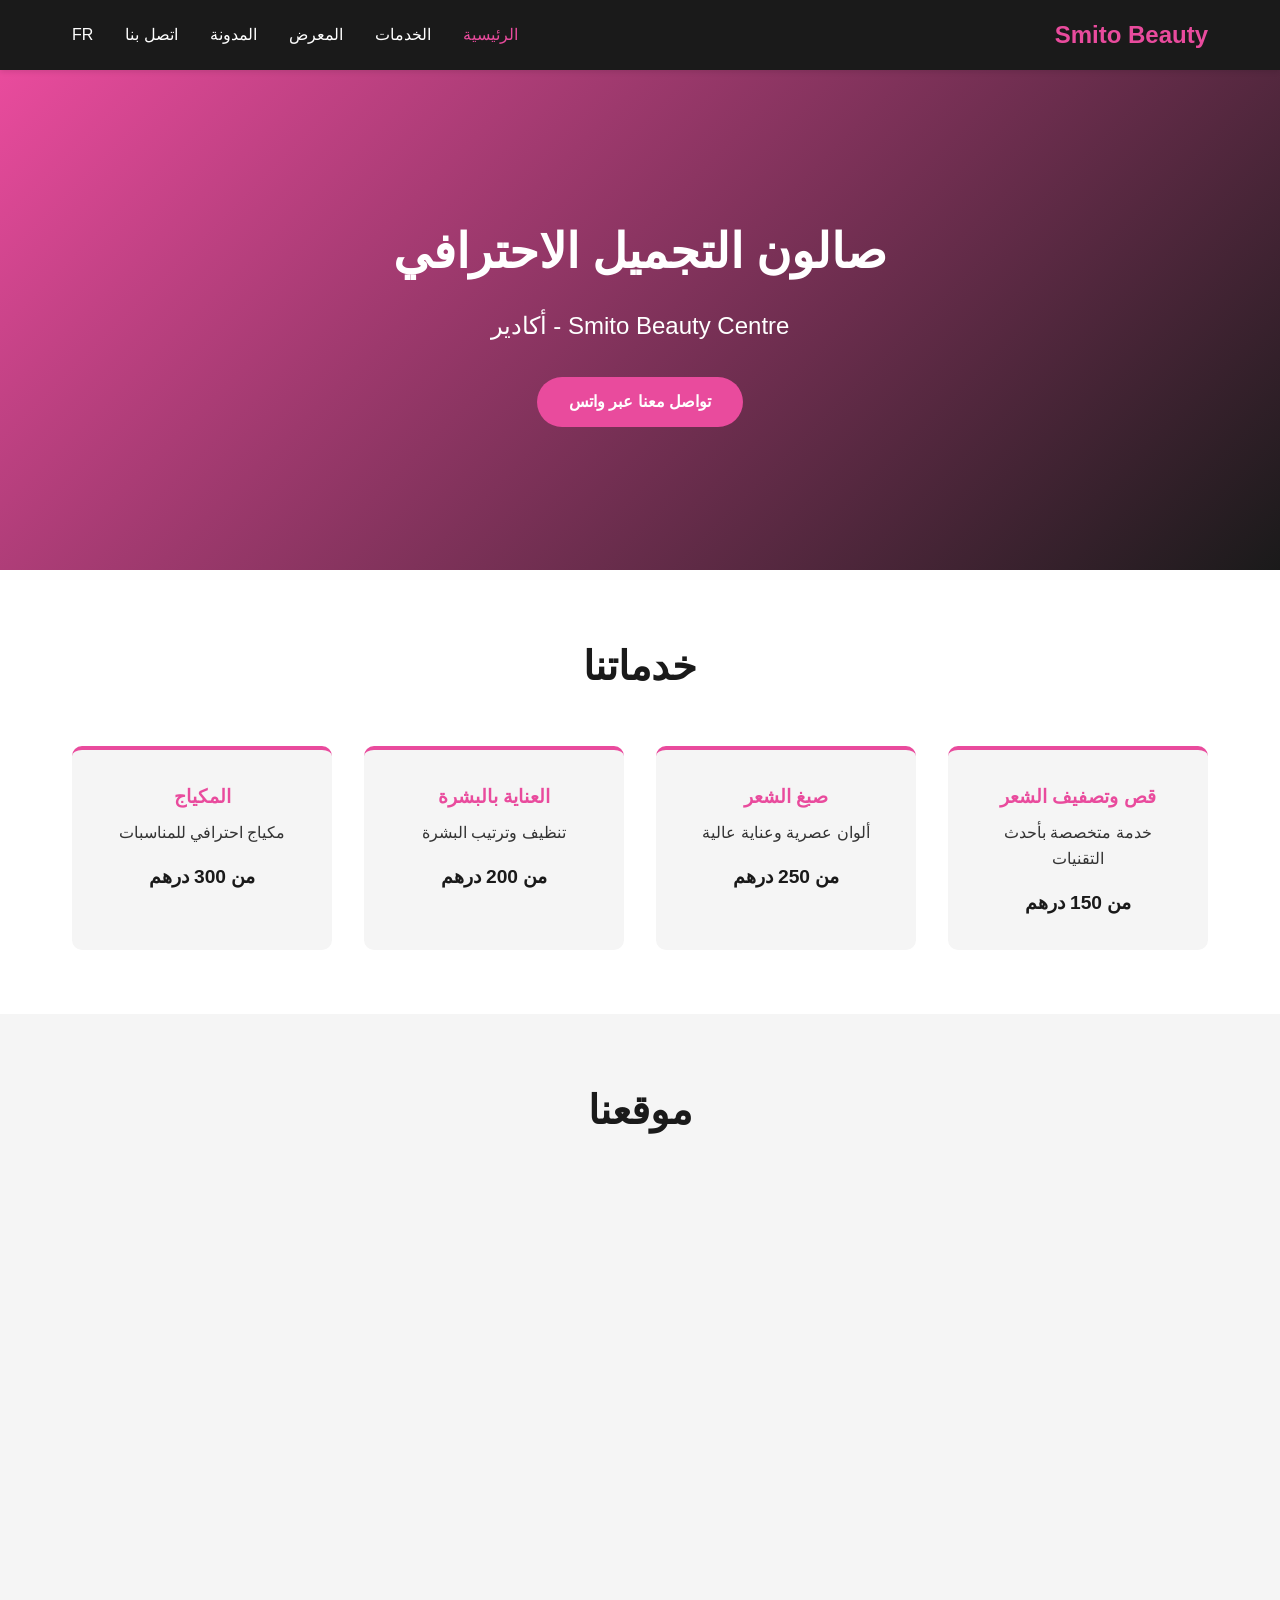
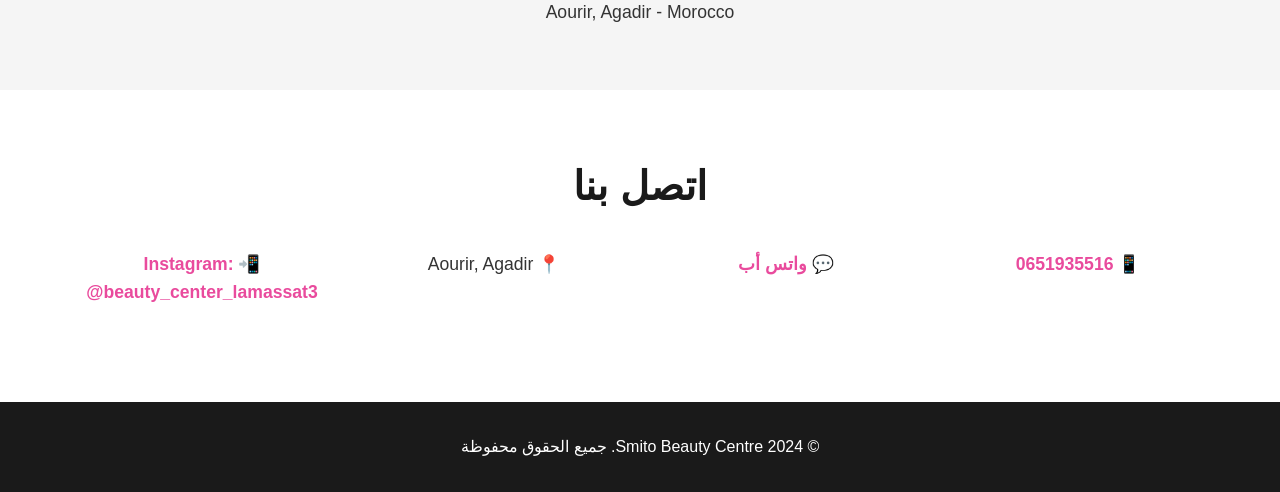
<file: index.html>
<!DOCTYPE html>
<html lang="ar" dir="rtl">
<head>
    <meta charset="UTF-8">
    <meta name="viewport" content="width=device-width, initial-scale=1.0">
    <title>Smito Beauty Centre - صالون التجميل</title>
    <link rel="stylesheet" href="css/style.css">
    <meta name="description" content="صالون تجميل احترافي في اكادير - Smito Beauty Centre">
    <meta name="keywords" content="صالون تجميل، اكادير، حلاقة، تصفيف شعر">
</head>
<body>
    <!-- Navigation -->
    <nav class="navbar">
        <div class="nav-container">
            <div class="logo">Smito Beauty</div>
            <ul class="nav-links">
                <li><a href="#home" class="active">الرئيسية</a></li>
                <li><a href="#services">الخدمات</a></li>
                <li><a href="gallery.html">المعرض</a></li>
                <li><a href="blog.html">المدونة</a></li>
                <li><a href="#contact">اتصل بنا</a></li>
                <li><a href="#" class="lang-toggle">FR</a></li>
            </ul>
        </div>
    </nav>

    <!-- Hero Section -->
    <section id="home" class="hero">
        <div class="hero-content">
            <h1>صالون التجميل الاحترافي</h1>
            <p>Smito Beauty Centre - أكادير</p>
            <a href="https://wa.me/212651935516" class="btn btn-primary">تواصل معنا عبر واتس</a>
        </div>
    </section>

    <!-- Services Section -->
    <section id="services" class="services">
        <h2>خدماتنا</h2>
        <div class="services-grid">
            <div class="service-card">
                <h3>قص وتصفيف الشعر</h3>
                <p>خدمة متخصصة بأحدث التقنيات</p>
                <span class="price">من 150 درهم</span>
            </div>
            <div class="service-card">
                <h3>صبغ الشعر</h3>
                <p>ألوان عصرية وعناية عالية</p>
                <span class="price">من 250 درهم</span>
            </div>
            <div class="service-card">
                <h3>العناية بالبشرة</h3>
                <p>تنظيف وترتيب البشرة</p>
                <span class="price">من 200 درهم</span>
            </div>
            <div class="service-card">
                <h3>المكياج</h3>
                <p>مكياج احترافي للمناسبات</p>
                <span class="price">من 300 درهم</span>
            </div>
        </div>
    </section>

    <!-- Location Section -->
    <section id="location" class="location">
        <h2>موقعنا</h2>
        <div class="location-container">
            <iframe src="https://www.google.com/maps/embed?pb=!1m18!1m12!1m3!1d3389.5!2d-9.5!3d30.5!2m3!1f0!2f0!3f0!3m2!1i1024!2i768!4f13.1" width="100%" height="400" style="border:0;" allowfullscreen="" loading="lazy"></iframe>
        </div>
        <p class="location-text">Aourir, Agadir - Morocco</p>
    </section>

    <!-- Contact Section -->
    <section id="contact" class="contact">
        <h2>اتصل بنا</h2>
        <div class="contact-info">
            <p>📱 <a href="tel:0651935516">0651935516</a></p>
            <p>💬 <a href="https://wa.me/212651935516">واتس أب</a></p>
            <p>📍 Aourir, Agadir</p>
            <p>📲 <a href="https://instagram.com/beauty_center_lamassat3">Instagram: @beauty_center_lamassat3</a></p>
        </div>
    </section>

    <!-- Footer -->
    <footer class="footer">
        <p>&copy; 2024 Smito Beauty Centre. جميع الحقوق محفوظة</p>
    </footer>

    <script src="js/script.js"></script>
</body>
</html>
</file>
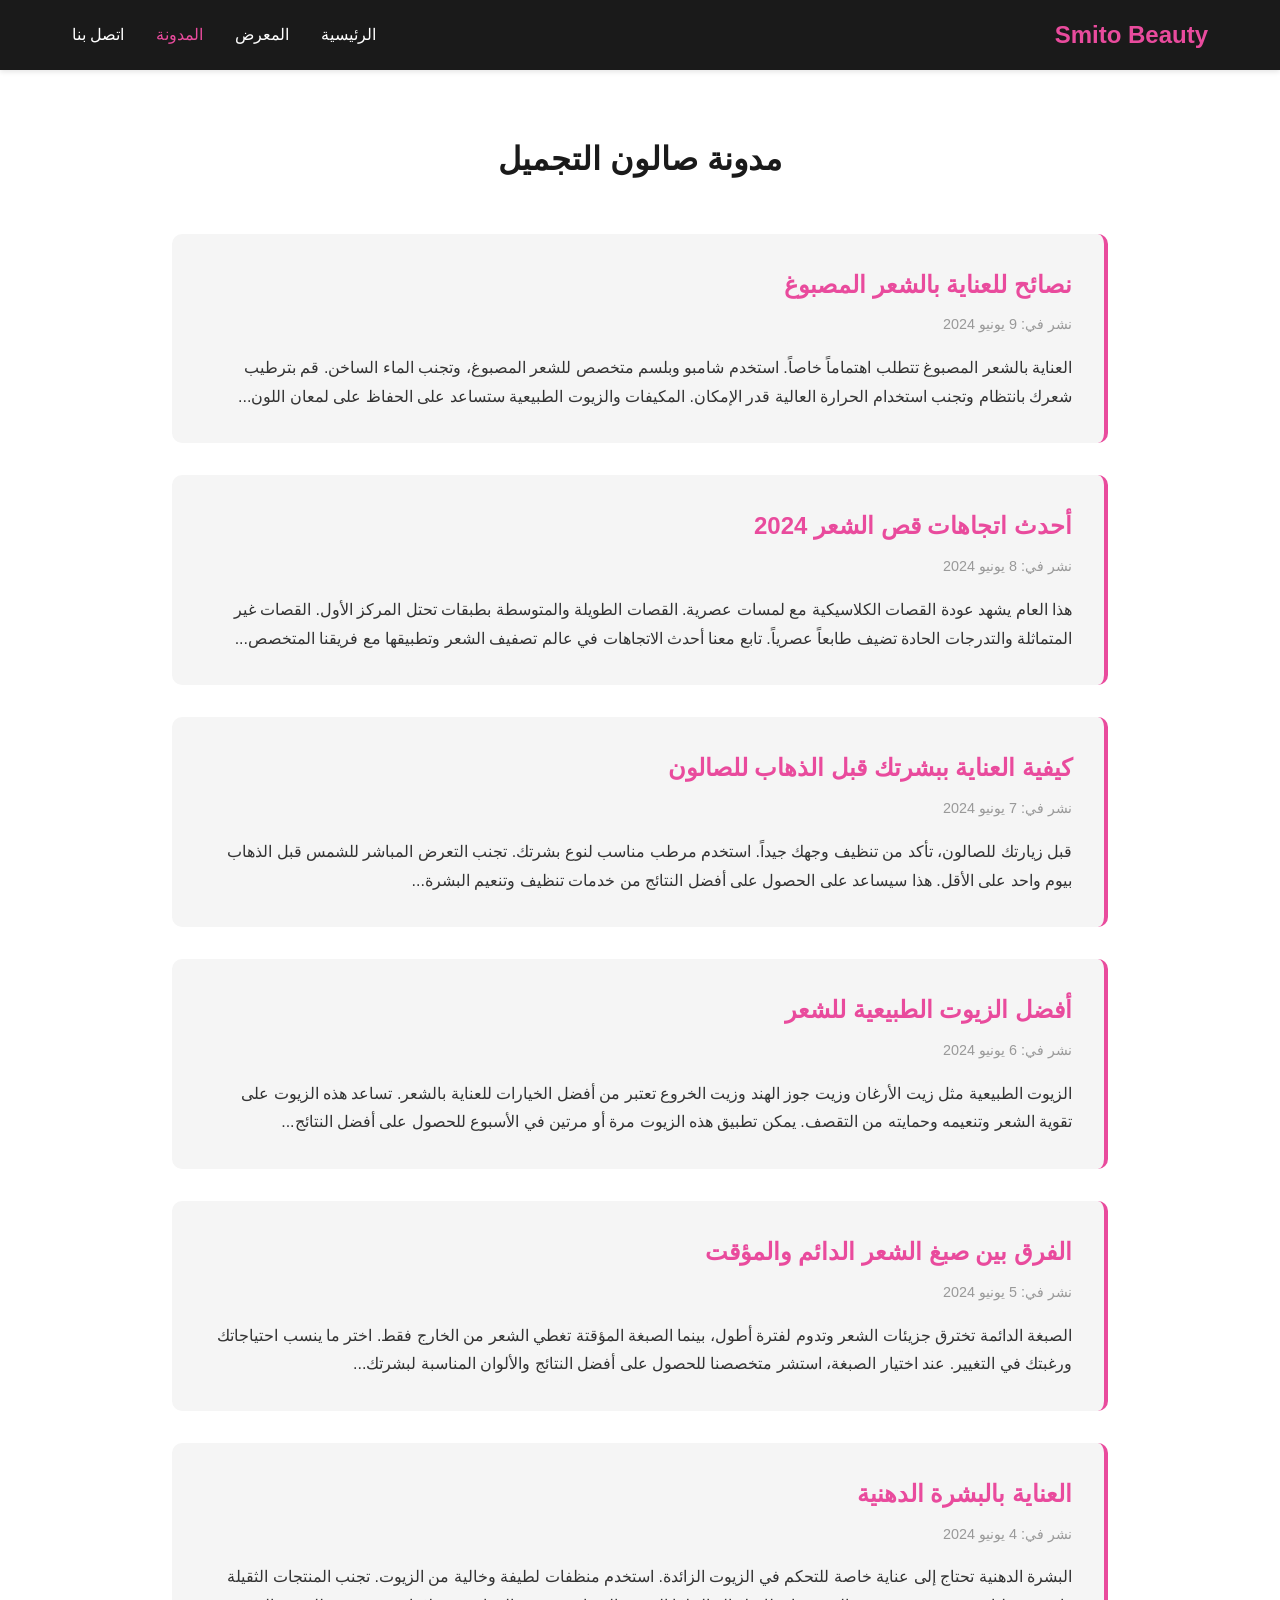
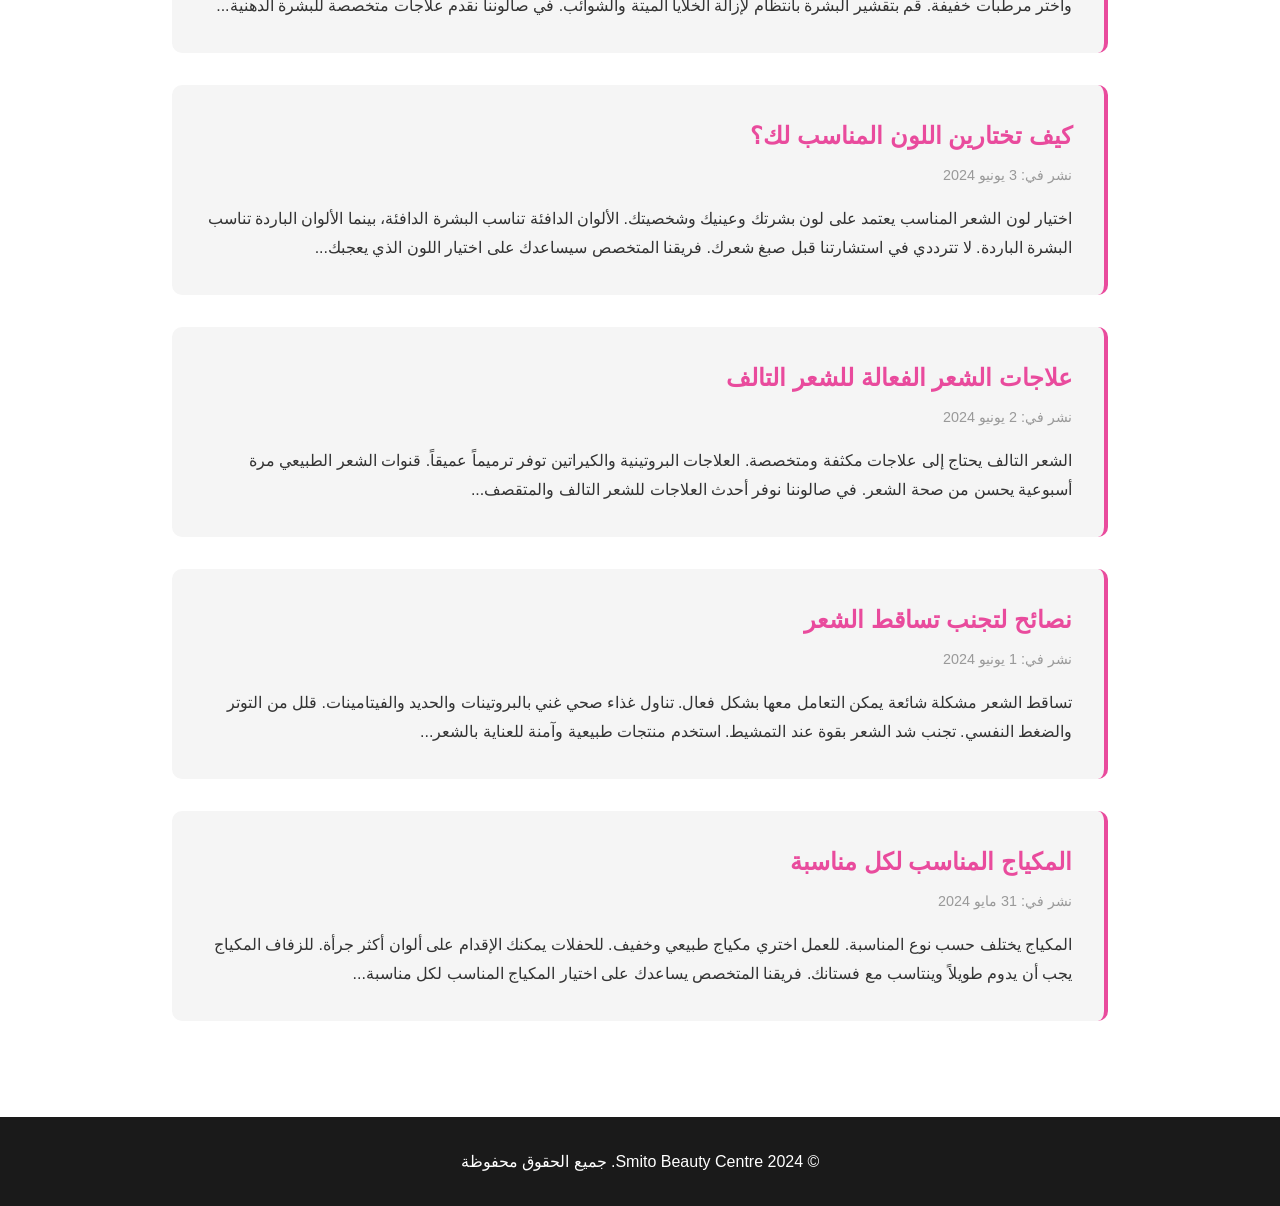
<file: blog.html>
<!DOCTYPE html>
<html lang="ar" dir="rtl">
<head>
    <meta charset="UTF-8">
    <meta name="viewport" content="width=device-width, initial-scale=1.0">
    <title>المدونة - Smito Beauty Centre</title>
    <link rel="stylesheet" href="css/style.css">
    <style>
        .blog {
            max-width: 1000px;
            margin: 0 auto;
            padding: 4rem 2rem;
        }
        .blog h1 {
            text-align: center;
            margin-bottom: 3rem;
            color: var(--dark-black);
        }
        .blog-post {
            background: var(--light-gray);
            padding: 2rem;
            margin-bottom: 2rem;
            border-radius: 10px;
            border-right: 4px solid var(--primary-pink);
        }
        .blog-post h2 {
            color: var(--primary-pink);
            margin-bottom: 0.5rem;
        }
        .blog-date {
            color: #999;
            font-size: 0.9rem;
            margin-bottom: 1rem;
        }
        .blog-post p {
            line-height: 1.8;
        }
    </style>
</head>
<body>
    <nav class="navbar">
        <div class="nav-container">
            <div class="logo">Smito Beauty</div>
            <ul class="nav-links">
                <li><a href="index.html">الرئيسية</a></li>
                <li><a href="gallery.html">المعرض</a></li>
                <li><a href="blog.html" class="active">المدونة</a></li>
                <li><a href="index.html#contact">اتصل بنا</a></li>
            </ul>
        </div>
    </nav>

    <div class="blog">
        <h1>مدونة صالون التجميل</h1>
        
        <article class="blog-post">
            <h2>نصائح للعناية بالشعر المصبوغ</h2>
            <p class="blog-date">نشر في: 9 يونيو 2024</p>
            <p>العناية بالشعر المصبوغ تتطلب اهتماماً خاصاً. استخدم شامبو وبلسم متخصص للشعر المصبوغ، وتجنب الماء الساخن. قم بترطيب شعرك بانتظام وتجنب استخدام الحرارة العالية قدر الإمكان. المكيفات والزيوت الطبيعية ستساعد على الحفاظ على لمعان اللون...</p>
        </article>

        <article class="blog-post">
            <h2>أحدث اتجاهات قص الشعر 2024</h2>
            <p class="blog-date">نشر في: 8 يونيو 2024</p>
            <p>هذا العام يشهد عودة القصات الكلاسيكية مع لمسات عصرية. القصات الطويلة والمتوسطة بطبقات تحتل المركز الأول. القصات غير المتماثلة والتدرجات الحادة تضيف طابعاً عصرياً. تابع معنا أحدث الاتجاهات في عالم تصفيف الشعر وتطبيقها مع فريقنا المتخصص...</p>
        </article>

        <article class="blog-post">
            <h2>كيفية العناية ببشرتك قبل الذهاب للصالون</h2>
            <p class="blog-date">نشر في: 7 يونيو 2024</p>
            <p>قبل زيارتك للصالون، تأكد من تنظيف وجهك جيداً. استخدم مرطب مناسب لنوع بشرتك. تجنب التعرض المباشر للشمس قبل الذهاب بيوم واحد على الأقل. هذا سيساعد على الحصول على أفضل النتائج من خدمات تنظيف وتنعيم البشرة...</p>
        </article>

        <article class="blog-post">
            <h2>أفضل الزيوت الطبيعية للشعر</h2>
            <p class="blog-date">نشر في: 6 يونيو 2024</p>
            <p>الزيوت الطبيعية مثل زيت الأرغان وزيت جوز الهند وزيت الخروع تعتبر من أفضل الخيارات للعناية بالشعر. تساعد هذه الزيوت على تقوية الشعر وتنعيمه وحمايته من التقصف. يمكن تطبيق هذه الزيوت مرة أو مرتين في الأسبوع للحصول على أفضل النتائج...</p>
        </article>

        <article class="blog-post">
            <h2>الفرق بين صبغ الشعر الدائم والمؤقت</h2>
            <p class="blog-date">نشر في: 5 يونيو 2024</p>
            <p>الصبغة الدائمة تخترق جزيئات الشعر وتدوم لفترة أطول، بينما الصبغة المؤقتة تغطي الشعر من الخارج فقط. اختر ما ينسب احتياجاتك ورغبتك في التغيير. عند اختيار الصبغة، استشر متخصصنا للحصول على أفضل النتائج والألوان المناسبة لبشرتك...</p>
        </article>

        <article class="blog-post">
            <h2>العناية بالبشرة الدهنية</h2>
            <p class="blog-date">نشر في: 4 يونيو 2024</p>
            <p>البشرة الدهنية تحتاج إلى عناية خاصة للتحكم في الزيوت الزائدة. استخدم منظفات لطيفة وخالية من الزيوت. تجنب المنتجات الثقيلة واختر مرطبات خفيفة. قم بتقشير البشرة بانتظام لإزالة الخلايا الميتة والشوائب. في صالوننا نقدم علاجات متخصصة للبشرة الدهنية...</p>
        </article>

        <article class="blog-post">
            <h2>كيف تختارين اللون المناسب لك؟</h2>
            <p class="blog-date">نشر في: 3 يونيو 2024</p>
            <p>اختيار لون الشعر المناسب يعتمد على لون بشرتك وعينيك وشخصيتك. الألوان الدافئة تناسب البشرة الدافئة، بينما الألوان الباردة تناسب البشرة الباردة. لا تترددي في استشارتنا قبل صبغ شعرك. فريقنا المتخصص سيساعدك على اختيار اللون الذي يعجبك...</p>
        </article>

        <article class="blog-post">
            <h2>علاجات الشعر الفعالة للشعر التالف</h2>
            <p class="blog-date">نشر في: 2 يونيو 2024</p>
            <p>الشعر التالف يحتاج إلى علاجات مكثفة ومتخصصة. العلاجات البروتينية والكيراتين توفر ترميماً عميقاً. قنوات الشعر الطبيعي مرة أسبوعية يحسن من صحة الشعر. في صالوننا نوفر أحدث العلاجات للشعر التالف والمتقصف...</p>
        </article>

        <article class="blog-post">
            <h2>نصائح لتجنب تساقط الشعر</h2>
            <p class="blog-date">نشر في: 1 يونيو 2024</p>
            <p>تساقط الشعر مشكلة شائعة يمكن التعامل معها بشكل فعال. تناول غذاء صحي غني بالبروتينات والحديد والفيتامينات. قلل من التوتر والضغط النفسي. تجنب شد الشعر بقوة عند التمشيط. استخدم منتجات طبيعية وآمنة للعناية بالشعر...</p>
        </article>

        <article class="blog-post">
            <h2>المكياج المناسب لكل مناسبة</h2>
            <p class="blog-date">نشر في: 31 مايو 2024</p>
            <p>المكياج يختلف حسب نوع المناسبة. للعمل اختري مكياج طبيعي وخفيف. للحفلات يمكنك الإقدام على ألوان أكثر جرأة. للزفاف المكياج يجب أن يدوم طويلاً وينتاسب مع فستانك. فريقنا المتخصص يساعدك على اختيار المكياج المناسب لكل مناسبة...</p>
        </article>
    </div>

    <footer class="footer">
        <p>&copy; 2024 Smito Beauty Centre. جميع الحقوق محفوظة</p>
    </footer>

    <script src="js/script.js"></script>
</body>
</html>
</file>
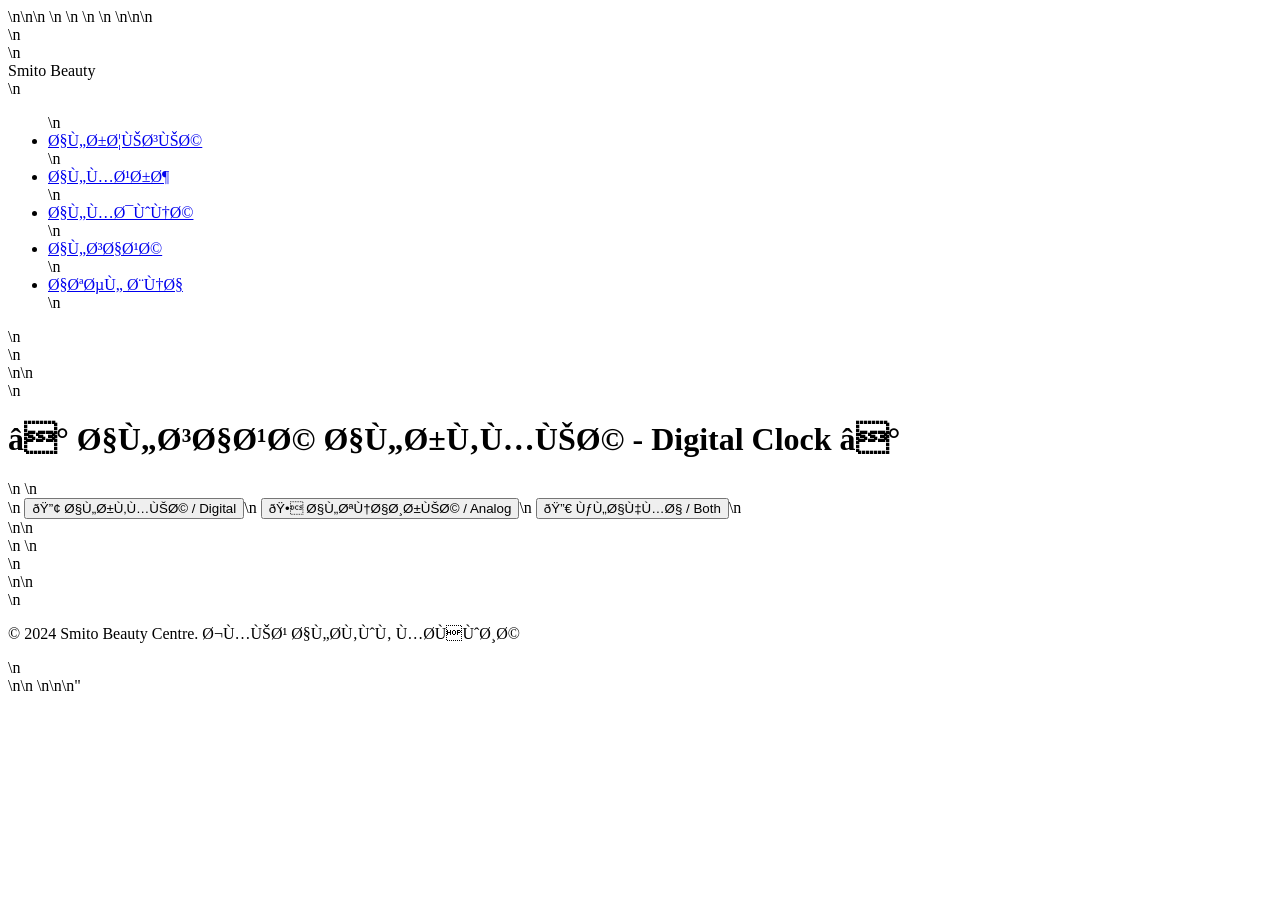
<file: clock.html>
<!DOCTYPE html>\n<html lang=\"ar\" dir=\"rtl\">\n<head>\n    <meta charset=\"UTF-8\">\n    <meta name=\"viewport\" content=\"width=device-width, initial-scale=1.0\">\n    <title>الساعة الرقمية - Digital Clock</title>\n    <link rel=\"stylesheet\" href=\"css/style.css\">\n    <style>\n        .clock-container {\n            max-width: 1200px;\n            margin: 0 auto;\n            padding: 4rem 2rem;\n        }\n\n        .clock-container h1 {\n            text-align: center;\n            margin-bottom: 3rem;\n            color: var(--dark-black);\n            font-size: 2.5rem;\n        }\n\n        .clocks-grid {\n            display: grid;\n            grid-template-columns: repeat(auto-fit, minmax(300px, 1fr));\n            gap: 2rem;\n            margin-bottom: 3rem;\n        }\n\n        .clock-card {\n            background: linear-gradient(135deg, var(--primary-pink) 0%, var(--dark-black) 100%);\n            padding: 2rem;\n            border-radius: 15px;\n            text-align: center;\n            box-shadow: 0 10px 30px rgba(233, 75, 157, 0.3);\n            transition: transform 0.3s, box-shadow 0.3s;\n        }\n\n        .clock-card:hover {\n            transform: translateY(-10px);\n            box-shadow: 0 15px 40px rgba(233, 75, 157, 0.5);\n        }\n\n        .clock-card h2 {\n            color: white;\n            margin-bottom: 1rem;\n            font-size: 1.5rem;\n        }\n\n        .timezone-name {\n            color: rgba(255, 255, 255, 0.8);\n            font-size: 0.9rem;\n            margin-bottom: 1rem;\n        }\n\n        .digital-time {\n            font-size: 3rem;\n            font-weight: bold;\n            color: white;\n            font-family: 'Courier New', monospace;\n            letter-spacing: 2px;\n            margin-bottom: 0.5rem;\n            text-shadow: 0 0 10px rgba(255, 255, 255, 0.5);\n        }\n\n        .date-info {\n            color: rgba(255, 255, 255, 0.9);\n            font-size: 1rem;\n            margin-top: 1rem;\n        }\n\n        .analog-clock {\n            width: 200px;\n            height: 200px;\n            margin: 0 auto 1rem;\n            background: white;\n            border-radius: 50%;\n            box-shadow: inset 0 0 10px rgba(0, 0, 0, 0.1);\n            position: relative;\n            border: 5px solid rgba(255, 255, 255, 0.3);\n        }\n\n        .analog-clock::after {\n            content: '';\n            position: absolute;\n            width: 15px;\n            height: 15px;\n            background: #1A1A1A;\n            border-radius: 50%;\n            top: 50%;\n            left: 50%;\n            transform: translate(-50%, -50%);\n            z-index: 10;\n        }\n\n        .hand {\n            position: absolute;\n            bottom: 50%;\n            left: 50%;\n            transform-origin: bottom center;\n            background: #1A1A1A;\n            border-radius: 10px;\n        }\n\n        .hour-hand {\n            width: 6px;\n            height: 60px;\n            margin-left: -3px;\n        }\n\n        .minute-hand {\n            width: 4px;\n            height: 80px;\n            margin-left: -2px;\n        }\n\n        .second-hand {\n            width: 2px;\n            height: 90px;\n            margin-left: -1px;\n            background: #E94B9D;\n        }\n\n        .clock-numbers {\n            position: absolute;\n            width: 100%;\n            height: 100%;\n            text-align: center;\n            font-size: 14px;\n            font-weight: bold;\n            color: #333;\n        }\n\n        .clock-number {\n            position: absolute;\n            width: 100%;\n            height: 100%;\n            text-align: center;\n            display: flex;\n            align-items: center;\n            justify-content: center;\n        }\n\n        .toggle-section {\n            text-align: center;\n            margin-bottom: 2rem;\n        }\n\n        .toggle-btn {\n            padding: 0.75rem 2rem;\n            background: var(--primary-pink);\n            color: white;\n            border: none;\n            border-radius: 50px;\n            font-size: 1rem;\n            font-weight: bold;\n            cursor: pointer;\n            transition: all 0.3s;\n            margin: 0.5rem;\n        }\n\n        .toggle-btn:hover {\n            background: #d63a8a;\n            transform: scale(1.05);\n        }\n\n        .toggle-btn.active {\n            background: var(--dark-black);\n        }\n\n        @media (max-width: 768px) {\n            .digital-time {\n                font-size: 2rem;\n            }\n\n            .analog-clock {\n                width: 150px;\n                height: 150px;\n            }\n\n            .clock-container h1 {\n                font-size: 1.5rem;\n            }\n        }\n    </style>\n</head>\n<body>\n    <nav class=\"navbar\">\n        <div class=\"nav-container\">\n            <div class=\"logo\">Smito Beauty</div>\n            <ul class=\"nav-links\">\n                <li><a href=\"index.html\">الرئيسية</a></li>\n                <li><a href=\"gallery.html\">المعرض</a></li>\n                <li><a href=\"blog.html\">المدونة</a></li>\n                <li><a href=\"clock.html\" class=\"active\">الساعة</a></li>\n                <li><a href=\"index.html#contact\">اتصل بنا</a></li>\n            </ul>\n        </div>\n    </nav>\n\n    <div class=\"clock-container\">\n        <h1>⏰ الساعة الرقمية - Digital Clock ⏰</h1>\n        \n        <div class=\"toggle-section\">\n            <button class=\"toggle-btn active\" onclick=\"toggleViewMode('digital')\">🔢 الرقمية / Digital</button>\n            <button class=\"toggle-btn\" onclick=\"toggleViewMode('analog')\">🕐 التناظرية / Analog</button>\n            <button class=\"toggle-btn\" onclick=\"toggleViewMode('both')\">🔀 كلاهما / Both</button>\n        </div>\n\n        <div id=\"clocks-container\" class=\"clocks-grid\">\n            <!-- Clocks will be generated here by JavaScript -->\n        </div>\n    </div>\n\n    <footer class=\"footer\">\n        <p>&copy; 2024 Smito Beauty Centre. جميع الحقوق محفوظة</p>\n    </footer>\n\n    <script>\n        const timezones = [\n            { name: 'المغرب', label: 'Morocco (GMT)', offset: 'Africa/Casablanca' },\n            { name: 'مصر', label: 'Egypt (EET)', offset: 'Africa/Cairo' },\n            { name: 'السعودية', label: 'Saudi Arabia (AST)', offset: 'Asia/Riyadh' },\n            { name: 'الإمارات', label: 'UAE (GST)', offset: 'Asia/Dubai' },\n            { name: 'لندن', label: 'London (GMT/BST)', offset: 'Europe/London' },\n            { name: 'فرنسا', label: 'France (CET/CEST)', offset: 'Europe/Paris' },\n            { name: 'نيويورك', label: 'New York (EST/EDT)', offset: 'America/New_York' },\n            { name: 'لوس أنجلوس', label: 'Los Angeles (PST/PDT)', offset: 'America/Los_Angeles' },\n            { name: 'دبي', label: 'Dubai (GST)', offset: 'Asia/Dubai' },\n            { name: 'طوكيو', label: 'Tokyo (JST)', offset: 'Asia/Tokyo' },\n            { name: 'سيدني', label: 'Sydney (AEDT)', offset: 'Australia/Sydney' },\n            { name: 'ديبي', label: 'Delhi (IST)', offset: 'Asia/Kolkata' }\n        ];\n\n        let viewMode = 'digital';\n\n        function formatTime(date) {\n            const hours = String(date.getHours()).padStart(2, '0');\n            const minutes = String(date.getMinutes()).padStart(2, '0');\n            const seconds = String(date.getSeconds()).padStart(2, '0');\n            return `${hours}:${minutes}:${seconds}`;\n        }\n\n        function formatDate(date) {\n            const day = String(date.getDate()).padStart(2, '0');\n            const month = String(date.getMonth() + 1).padStart(2, '0');\n            const year = date.getFullYear();\n            return `${day}/${month}/${year}`;\n        }\n\n        function updateClocks() {\n            timezones.forEach((tz, index) => {\n                const date = new Date(new Date().toLocaleString('en-US', { timeZone: tz.offset }));\n                const timeString = formatTime(date);\n                const dateString = formatDate(date);\n\n                // Update digital time\n                const digitalElement = document.getElementById(`time-${index}`);\n                if (digitalElement) {\n                    digitalElement.textContent = timeString;\n                }\n\n                // Update date\n                const dateElement = document.getElementById(`date-${index}`);\n                if (dateElement) {\n                    dateElement.textContent = dateString;\n                }\n\n                // Update analog clock\n                updateAnalogClock(index, date);\n            });\n        }\n\n        function updateAnalogClock(index, date) {\n            const hours = date.getHours() % 12;\n            const minutes = date.getMinutes();\n            const seconds = date.getSeconds();\n\n            const hourHand = document.getElementById(`hour-${index}`);\n            const minuteHand = document.getElementById(`minute-${index}`);\n            const secondHand = document.getElementById(`second-${index}`);\n\n            if (hourHand) {\n                const hourDegrees = (hours * 30) + (minutes * 0.5);\n                hourHand.style.transform = `rotate(${hourDegrees}deg)`;\n            }\n\n            if (minuteHand) {\n                const minuteDegrees = (minutes * 6) + (seconds * 0.1);\n                minuteHand.style.transform = `rotate(${minuteDegrees}deg)`;\n            }\n\n            if (secondHand) {\n                const secondDegrees = seconds * 6;\n                secondHand.style.transform = `rotate(${secondDegrees}deg)`;\n            }\n        }\n\n        function createClockCard(tz, index) {\n            let content = `\n                <div class=\"clock-card\">\n                    <h2>${tz.name}</h2>\n                    <p class=\"timezone-name\">${tz.label}</p>\n            `;\n\n            if (viewMode === 'analog' || viewMode === 'both') {\n                content += `\n                    <div class=\"analog-clock\">\n                        <div class=\"hand hour-hand\" id=\"hour-${index}\"></div>\n                        <div class=\"hand minute-hand\" id=\"minute-${index}\"></div>\n                        <div class=\"hand second-hand\" id=\"second-${index}\"></div>\n                        <div class=\"clock-numbers\">\n                            <div class=\"clock-number\" style=\"top: 5%; left: 50%;\">12</div>\n                            <div class=\"clock-number\" style=\"top: 20%; right: 8%;\">3</div>\n                            <div class=\"clock-number\" style=\"bottom: 5%; left: 50%;\">6</div>\n                            <div class=\"clock-number\" style=\"top: 20%; left: 8%;\">9</div>\n                        </div>\n                    </div>\n                `;\n            }\n\n            if (viewMode === 'digital' || viewMode === 'both') {\n                content += `<div class=\"digital-time\" id=\"time-${index}\">00:00:00</div>`;\n            }\n\n            content += `\n                    <div class=\"date-info\" id=\"date-${index}\">00/00/0000</div>\n                </div>\n            `;\n\n            return content;\n        }\n\n        function renderClocks() {\n            const container = document.getElementById('clocks-container');\n            container.innerHTML = timezones.map((tz, index) => createClockCard(tz, index)).join('');\n            updateClocks();\n        }\n\n        function toggleViewMode(mode) {\n            viewMode = mode;\n            renderClocks();\n            \n            // Update button states\n            document.querySelectorAll('.toggle-btn').forEach(btn => {\n                btn.classList.remove('active');\n            });\n            event.target.classList.add('active');\n        }\n\n        // Initial render\n        renderClocks();\n\n        // Update every second\n        setInterval(updateClocks, 1000);\n    </script>\n</body>\n</html>\n"
</file>
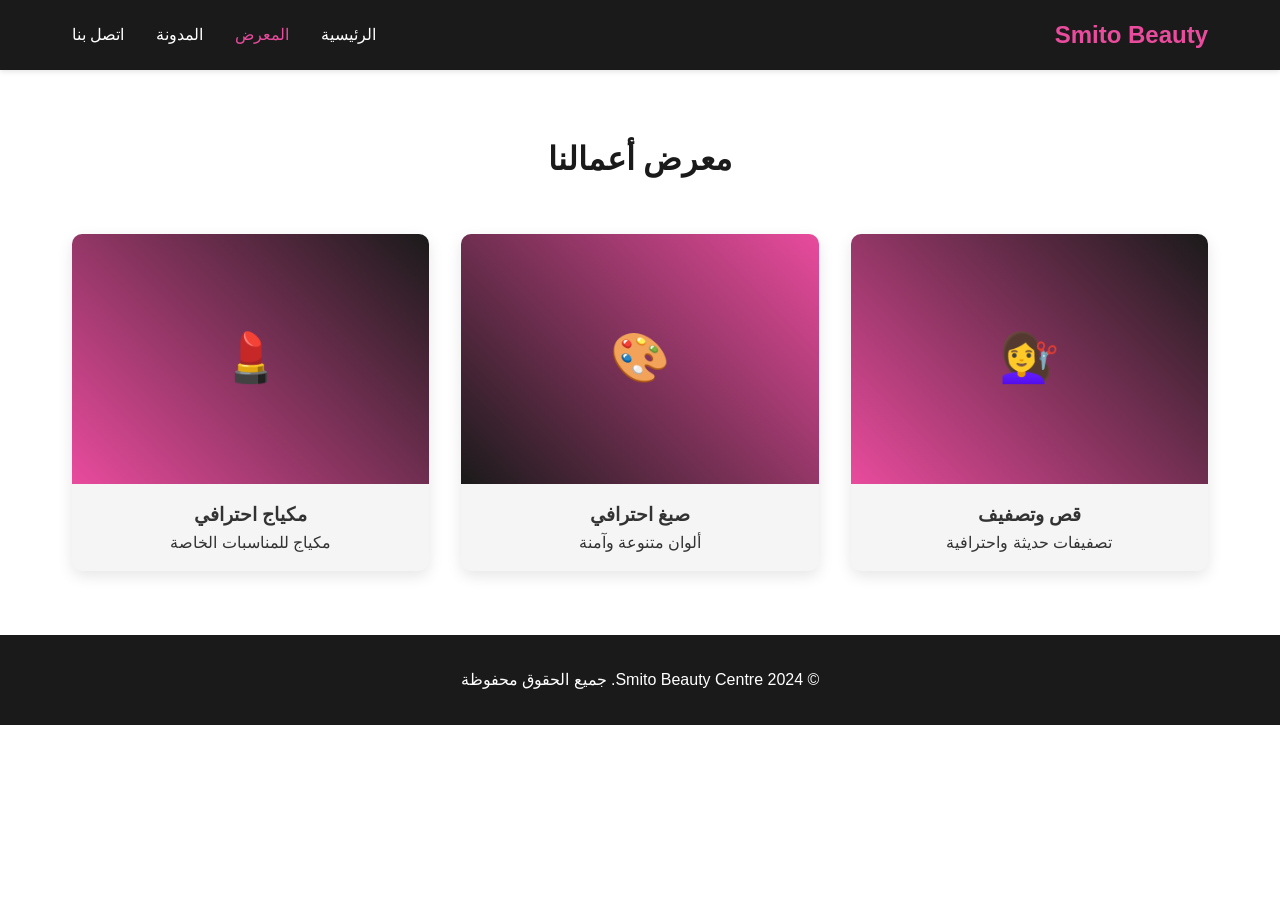
<file: gallery.html>
<!DOCTYPE html>
<html lang="ar" dir="rtl">
<head>
    <meta charset="UTF-8">
    <meta name="viewport" content="width=device-width, initial-scale=1.0">
    <title>المعرض - Smito Beauty Centre</title>
    <link rel="stylesheet" href="css/style.css">
    <style>
        .gallery {
            max-width: 1200px;
            margin: 0 auto;
            padding: 4rem 2rem;
        }
        .gallery h1 {
            text-align: center;
            margin-bottom: 3rem;
            color: var(--dark-black);
        }
        .gallery-grid {
            display: grid;
            grid-template-columns: repeat(auto-fill, minmax(300px, 1fr));
            gap: 2rem;
        }
        .gallery-item {
            background: var(--light-gray);
            border-radius: 10px;
            overflow: hidden;
            box-shadow: 0 5px 15px rgba(0,0,0,0.1);
            transition: transform 0.3s;
        }
        .gallery-item:hover {
            transform: scale(1.05);
        }
        .gallery-item img {
            width: 100%;
            height: 250px;
            object-fit: cover;
        }
        .gallery-item-text {
            padding: 1rem;
            text-align: center;
        }
    </style>
</head>
<body>
    <nav class="navbar">
        <div class="nav-container">
            <div class="logo">Smito Beauty</div>
            <ul class="nav-links">
                <li><a href="index.html">الرئيسية</a></li>
                <li><a href="gallery.html" class="active">المعرض</a></li>
                <li><a href="blog.html">المدونة</a></li>
                <li><a href="index.html#contact">اتصل بنا</a></li>
            </ul>
        </div>
    </nav>

    <div class="gallery">
        <h1>معرض أعمالنا</h1>
        <div class="gallery-grid">
            <div class="gallery-item">
                <div style="background: linear-gradient(45deg, #E94B9D, #1A1A1A); height: 250px; display: flex; align-items: center; justify-content: center;">
                    <p style="color: white; font-size: 3rem;">💇‍♀️</p>
                </div>
                <div class="gallery-item-text">
                    <h3>قص وتصفيف</h3>
                    <p>تصفيفات حديثة واحترافية</p>
                </div>
            </div>
            <div class="gallery-item">
                <div style="background: linear-gradient(45deg, #1A1A1A, #E94B9D); height: 250px; display: flex; align-items: center; justify-content: center;">
                    <p style="color: white; font-size: 3rem;">🎨</p>
                </div>
                <div class="gallery-item-text">
                    <h3>صبغ احترافي</h3>
                    <p>ألوان متنوعة وآمنة</p>
                </div>
            </div>
            <div class="gallery-item">
                <div style="background: linear-gradient(45deg, #E94B9D, #1A1A1A); height: 250px; display: flex; align-items: center; justify-content: center;">
                    <p style="color: white; font-size: 3rem;">💄</p>
                </div>
                <div class="gallery-item-text">
                    <h3>مكياج احترافي</h3>
                    <p>مكياج للمناسبات الخاصة</p>
                </div>
            </div>
        </div>
    </div>

    <footer class="footer">
        <p>&copy; 2024 Smito Beauty Centre. جميع الحقوق محفوظة</p>
    </footer>
</body>
</html>
</file>
<file: css/style.css>
:root {
    --primary-pink: #E94B9D;
    --dark-black: #1A1A1A;
    --light-gray: #F5F5F5;
    --text-dark: #333;
}

* {
    margin: 0;
    padding: 0;
    box-sizing: border-box;
}

body {
    font-family: 'Arial', sans-serif;
    line-height: 1.6;
    color: var(--text-dark);
    background-color: #fff;
}

/* Navigation */
.navbar {
    background: var(--dark-black);
    color: white;
    padding: 1rem 0;
    position: sticky;
    top: 0;
    z-index: 100;
    box-shadow: 0 2px 5px rgba(0,0,0,0.1);
}

.nav-container {
    max-width: 1200px;
    margin: 0 auto;
    padding: 0 2rem;
    display: flex;
    justify-content: space-between;
    align-items: center;
}

.logo {
    font-size: 1.5rem;
    font-weight: bold;
    color: var(--primary-pink);
}

.nav-links {
    display: flex;
    list-style: none;
    gap: 2rem;
}

.nav-links a {
    color: white;
    text-decoration: none;
    transition: color 0.3s;
}

.nav-links a:hover,
.nav-links a.active {
    color: var(--primary-pink);
}

/* Hero Section */
.hero {
    background: linear-gradient(135deg, var(--primary-pink) 0%, var(--dark-black) 100%);
    color: white;
    padding: 8rem 2rem;
    text-align: center;
    min-height: 500px;
    display: flex;
    align-items: center;
    justify-content: center;
}

.hero-content h1 {
    font-size: 3rem;
    margin-bottom: 1rem;
}

.hero-content p {
    font-size: 1.5rem;
    margin-bottom: 2rem;
}

/* Buttons */
.btn {
    display: inline-block;
    padding: 0.75rem 2rem;
    border-radius: 50px;
    text-decoration: none;
    font-weight: bold;
    transition: all 0.3s;
    cursor: pointer;
    border: none;
}

.btn-primary {
    background: var(--primary-pink);
    color: white;
}

.btn-primary:hover {
    background: #d63a8a;
    transform: scale(1.05);
}

/* Services Section */
.services {
    padding: 4rem 2rem;
    max-width: 1200px;
    margin: 0 auto;
}

.services h2 {
    text-align: center;
    font-size: 2.5rem;
    margin-bottom: 3rem;
    color: var(--dark-black);
}

.services-grid {
    display: grid;
    grid-template-columns: repeat(auto-fit, minmax(250px, 1fr));
    gap: 2rem;
}

.service-card {
    background: var(--light-gray);
    padding: 2rem;
    border-radius: 10px;
    text-align: center;
    transition: transform 0.3s, box-shadow 0.3s;
    border-top: 4px solid var(--primary-pink);
}

.service-card:hover {
    transform: translateY(-10px);
    box-shadow: 0 10px 25px rgba(233, 75, 157, 0.2);
}

.service-card h3 {
    color: var(--primary-pink);
    margin-bottom: 0.5rem;
}

.price {
    display: block;
    color: var(--dark-black);
    font-weight: bold;
    margin-top: 1rem;
    font-size: 1.2rem;
}

/* Location Section */
.location {
    background: var(--light-gray);
    padding: 4rem 2rem;
    text-align: center;
}

.location h2 {
    font-size: 2.5rem;
    margin-bottom: 2rem;
    color: var(--dark-black);
}

.location-container {
    max-width: 800px;
    margin: 0 auto;
    border-radius: 10px;
    overflow: hidden;
}

.location-text {
    margin-top: 1rem;
    font-size: 1.1rem;
}

/* Contact Section */
.contact {
    padding: 4rem 2rem;
    text-align: center;
    max-width: 1200px;
    margin: 0 auto;
}

.contact h2 {
    font-size: 2.5rem;
    margin-bottom: 2rem;
    color: var(--dark-black);
}

.contact-info {
    display: grid;
    grid-template-columns: repeat(auto-fit, minmax(200px, 1fr));
    gap: 2rem;
    margin-bottom: 2rem;
}

.contact-info p {
    font-size: 1.1rem;
}

.contact-info a {
    color: var(--primary-pink);
    text-decoration: none;
    font-weight: bold;
}

.contact-info a:hover {
    text-decoration: underline;
}

/* Footer */
.footer {
    background: var(--dark-black);
    color: white;
    text-align: center;
    padding: 2rem;
}

/* Responsive */
@media (max-width: 768px) {
    .hero-content h1 {
        font-size: 2rem;
    }
    
    .services h2,
    .location h2,
    .contact h2 {
        font-size: 2rem;
    }
    
    .nav-links {
        gap: 1rem;
    }
}
</file>
